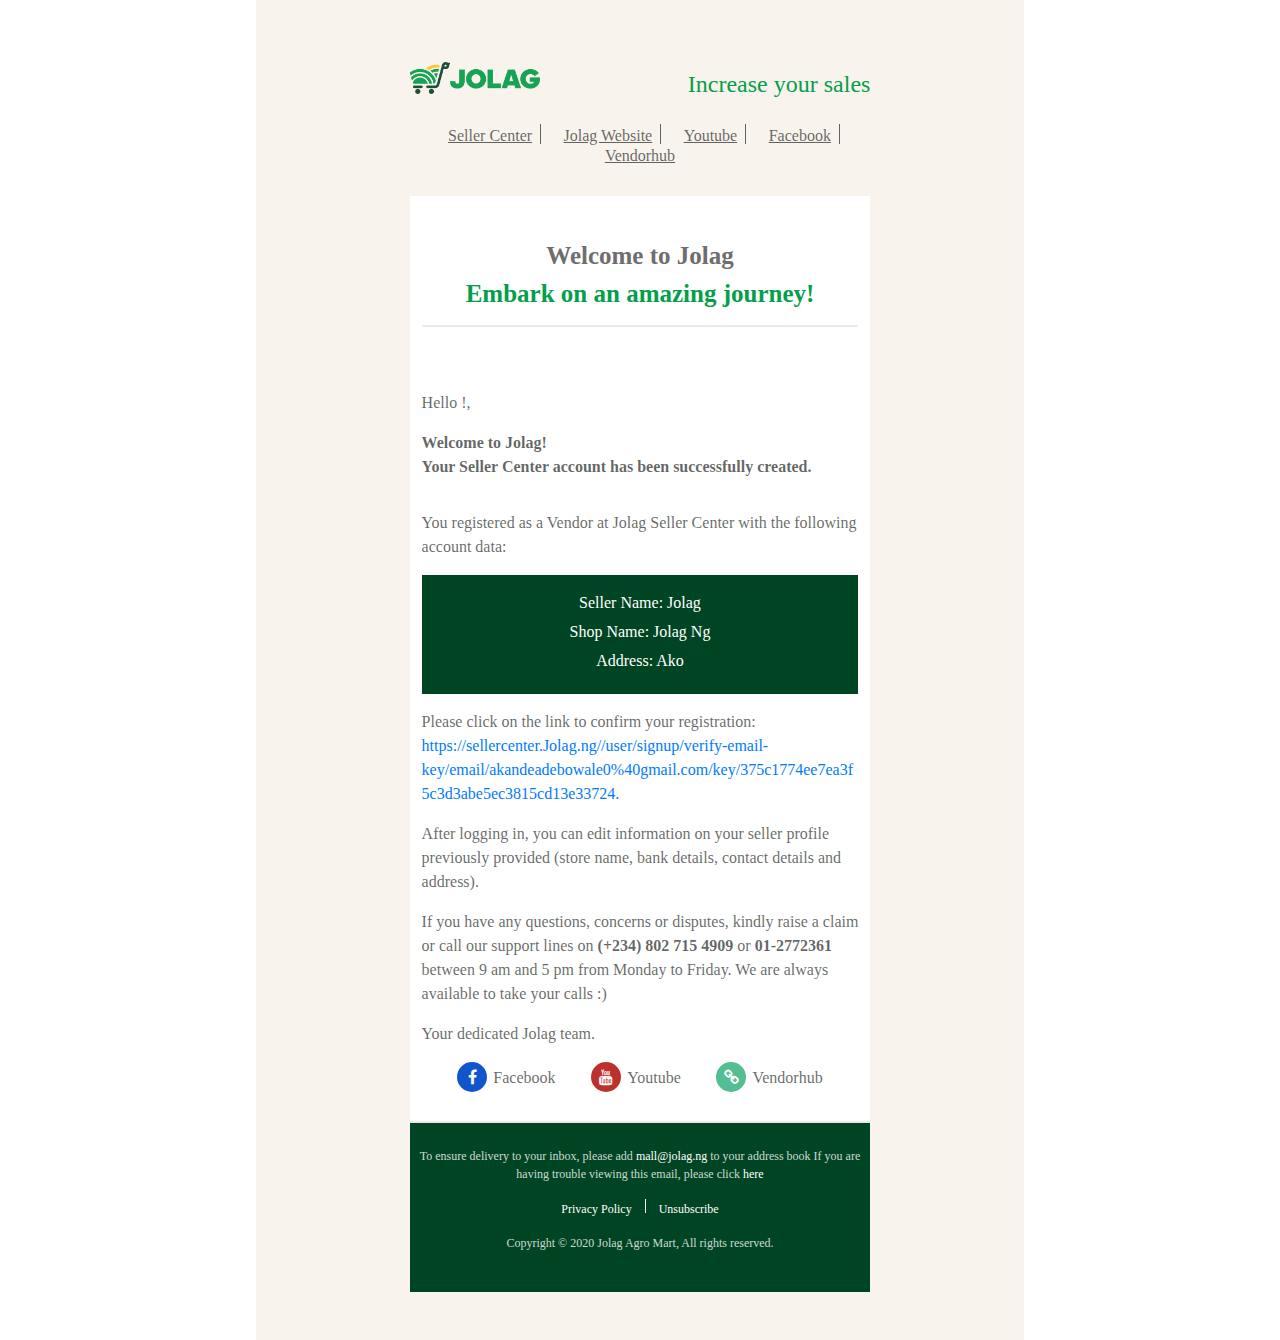
<file: index.html>
<!DOCTYPE html>
<html lang="en">
  <head>
    <meta charset="UTF-8" />
    <meta name="viewport" content="width=device-width, initial-scale=1.0" />
    <title>Document</title>
    <link type="" href="css/bootstrap.min.css" rel="stylesheet" />
    <link
      rel="stylesheet"
      href="https://stackpath.bootstrapcdn.com/font-awesome/4.7.0/css/font-awesome.min.css"
      integrity="sha384-wvfXpqpZZVQGK6TAh5PVlGOfQNHSoD2xbE+QkPxCAFlNEevoEH3Sl0sibVcOQVnN"
      crossorigin="anonymous"
    />
    <link type="" href="css/styles.css" rel="stylesheet" />
  </head>
  <body>
    <div id="mail-container" class="mail-container">
      <div class="content">
        <div class="lg-banner">
          <div class="logo"><img src="img/logo.png" /></div>
          <div>Increase your sales</div>
        </div>
        <ul class="pages-link">
          <li>
            <a href="">Seller Center</a>
          </li>
          <li>
            <a href="">Jolag Website</a>
          </li>
          <li>
            <a href="">Youtube</a>
          </li>
          <li>
            <a href="">Facebook</a>
          </li>
          <li>
            <a href="">Vendorhub</a>
          </li>
        </ul>

        <div class="inner-con-1">
          <div class="welcome">
            <h1>
              Welcome to Jolag
            </h1>
            <h1>
              Embark on an amazing journey!
            </h1>
          </div>

          <div class="wcm-body">
            <p>Hello !,</p>
            <div>
              <span>Welcome to Jolag!</span>
              <br />
              <span
                >Your Seller Center account has been successfully created.</span
              >
            </div>
          </div>

          <div class="u-data-con">
            <p>
              You registered as a Vendor at Jolag Seller Center with the
              following account data:
            </p>

            <div class="u-data">
              <p>Seller name: <span>Jolag</span></p>
              <p>shop name: <span>Jolag ng</span></p>
              <p>address: <span>Ako</span></p>
            </div>
            <div class="confirm">
              <p>
                <span
                  >Please click on the link to confirm your registration:</span
                >
                <a href=""
                  >https://sellercenter.Jolag.ng//user/signup/verify-email-key/email/akandeadebowale0%40gmail.com/key/375c1774ee7ea3f5c3d3abe5ec3815cd13e33724.</a
                >
              </p>
              <p>
                After logging in, you can edit information on your seller
                profile previously provided (store name, bank details, contact
                details and address).
              </p>
            </div>

            <div class="">
              <p>
                If you have any questions, concerns or disputes, kindly raise a
                claim or call our support lines on
                <strong>(+234) 802 715 4909</strong> or
                <strong>01-2772361</strong>
                between 9 am and 5 pm from Monday to Friday. We are always
                available to take your calls :)
              </p>

              Your dedicated Jolag team.
            </div>

            <div class="socials-con">
              <div class="socials">
                <div class="fb">
                  <a href="" class="soc-icon"
                    ><i class="fa fa-facebook-f"></i></a
                  ><span>Facebook</span>
                </div>
                <div class="ytube">
                  <a class="soc-icon">
                    <i class="fa fa-youtube" aria-hidden="true"></i></a
                  ><span>Youtube</span>
                </div>
                <div class="vh">
                  <a class="soc-icon"
                    ><i class="fa fa-link" aria-hidden="true"></i></a
                  ><span>Vendorhub</span>
                </div>
              </div>
            </div>
          </div>
        </div>
        <div class="mail-ftr">
          <p>
            To ensure delivery to your inbox, please add
            <a href="mailto: abc@example.com">mall@jolag.ng </a>to your address
            book If you are having trouble viewing this email, please click
            <a href="">here</a>
          </p>

          <p class="unsub">
            <span>
              <a href="">Privacy Policy</a>
            </span>

            <span> </span>
            <span><a href="">Unsubscribe</a></span>
          </p>
          <p class="cp-right">
            Copyright <span>&#169;</span> 2020 Jolag Agro Mart, All rights
            reserved.
          </p>
        </div>
      </div>
    </div>
  </body>
</html>
</file>
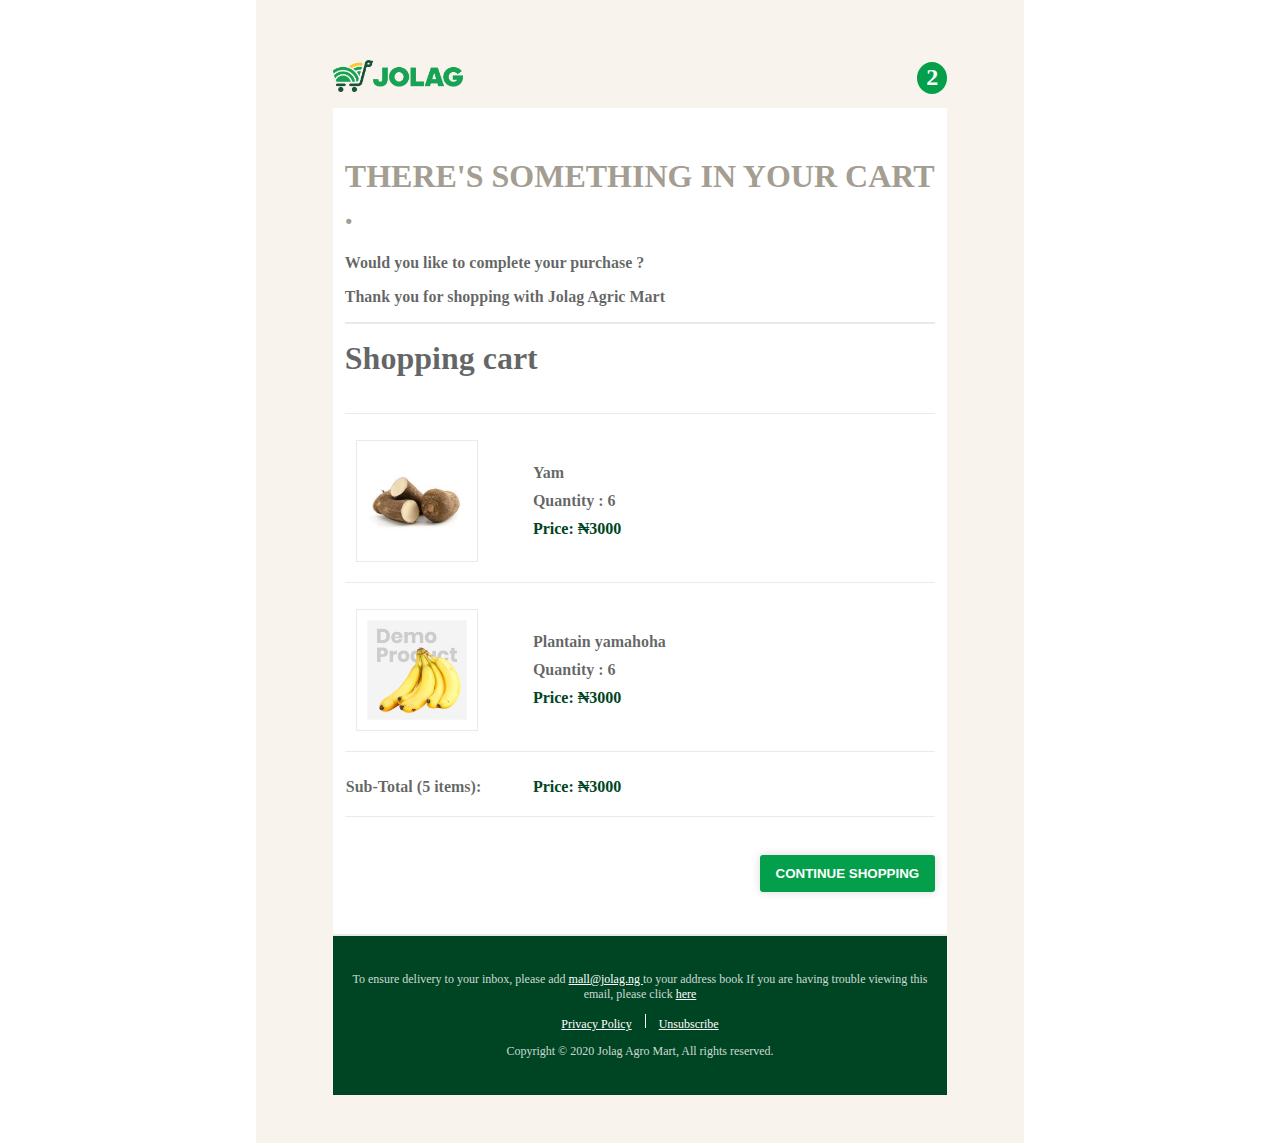
<file: abandoned-cart.html>
<!DOCTYPE html>
<html lang="en">
  <head>
    <meta charset="UTF-8" />
    <meta name="viewport" content="width=device-width, initial-scale=1.0" />
    <title>abandoned-cart</title>
    <link type="" href="css/abd-cart.css" rel="stylesheet" />
  </head>
  <body>
    <div id="mail-container" class="mail-container">
      <div class="content">
        <div class="lg-banner">
          <div class="logo"><img src="img/logo.png" /></div>
          <div class="o-num">
            2
          </div>
        </div>
        <div class="inner-con-1">
          <h1 class="sth-cart">
            There's something in your cart .
          </h1>

          <p class="h-cart">
            Would you like to complete your purchase ?
          </p>
          <p class="h-cart">
            Thank you for shopping with Jolag Agric Mart
          </p>

          <div class="cart">
            <h1>
              Shopping cart
            </h1>
            <table class="cart-tb">
              <colgroup>
                <col style="width: 30%;" />
                <col style="width: 70%;" />
              </colgroup>
              <tr class="tb-row">
                <th></th>
                <th></th>
              </tr>
              <tr>
                <td>
                  <span class="img-contain"
                    ><img src="img/yam.jpg" class="cart-img"
                  /></span>
                </td>
                <td>
                  <span>Yam</span>
                  <span>Quantity : 6</span>
                  <span class="ct-price">Price: &#8358;3000</span>
                </td>
              </tr>
              <tr>
                <td>
                  <span class="img-contain"
                    ><img src="img/demo_product_3.jpg" class="cart-img"
                  /></span>
                </td>
                <td>
                  <span>Plantain yamahoha</span>
                  <span>Quantity : 6</span>
                  <span class="ct-price">Price: &#8358;3000</span>
                </td>
              </tr>

              <tr>
                <td class="sub-tot">Sub-Total (5 items):</td>
                <td>
                  <span class="ct-price">Price: &#8358;3000</span>
                </td>
              </tr>
            </table>
            <div class="btn-con">
              <button class="sh-btn"><a href="">Continue shopping</a></button>
            </div>
          </div>
        </div>
        <div class="mail-ftr">
          <p>
            To ensure delivery to your inbox, please add
            <a href="mailto: abc@example.com">mall@jolag.ng </a>to your address
            book If you are having trouble viewing this email, please click
            <a href="">here</a>
          </p>

          <p class="unsub">
            <span>
              <a href="">Privacy Policy</a>
            </span>

            <span> </span>
            <span><a href="">Unsubscribe</a></span>
          </p>
          <p class="cp-right">
            Copyright <span>&#169;</span> 2020 Jolag Agro Mart, All rights
            reserved.
          </p>
        </div>
      </div>
    </div>
  </body>
</html>
</file>
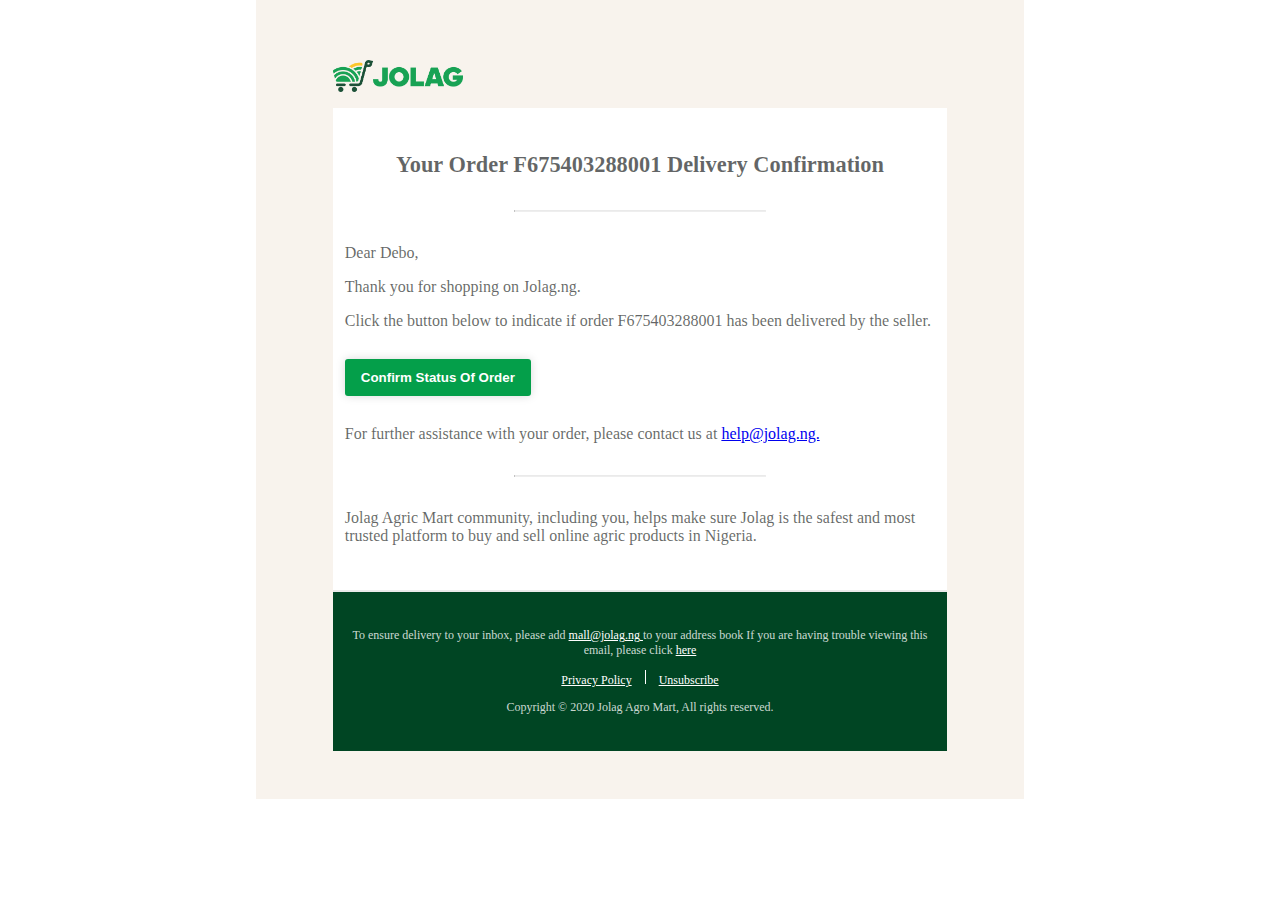
<file: delivery-confirm.html>
<!DOCTYPE html>
<html lang="en">
  <head>
    <meta charset="UTF-8" />
    <meta name="viewport" content="width=device-width, initial-scale=1.0" />
    <title>Document</title>
    <link type="" href="css/delivery-confirm.css" rel="stylesheet" />
  </head>
  <body>
    <div id="mail-container" class="mail-container">
      <div class="content">
        <div class="lg-banner">
          <div class="logo"><img src="img/logo.png" /></div>
        </div>
        <div class="inner-con-1">
            <h1>Your Order F675403288001 Delivery Confirmation</h1>
            <hr/>

            <p>Dear Debo,</p>
            <p>Thank you for shopping on Jolag.ng.</p>
            <p>
              Click the button below to indicate if order F675403288001 has been delivered by the seller.
            </p>
            <div class="btn-con">
              <button class="confirm-btn"><a href="">Confirm status of order</a></button>
            </div>
            <p>For further assistance with your order, please contact us at <a href="mailto:help@jolag.ng">help@jolag.ng.</a></p>
            <hr/>

            <p>
              Jolag Agric Mart community, including you, helps make sure Jolag is the safest and most trusted platform to buy and sell online agric products in Nigeria.
            </p>
          </div>
          <div class="mail-ftr">
          <p>
            To ensure delivery to your inbox, please add
            <a href="mailto: abc@example.com">mall@jolag.ng </a>to your address
            book If you are having trouble viewing this email, please click
            <a href="">here</a>
          </p>

          <p class="unsub">
            <span>
              <a href="">Privacy Policy</a>
            </span>

            <span> </span>
            <span><a href="">Unsubscribe</a></span>
          </p>
          <p class="cp-right">
            Copyright <span>&#169;</span> 2020 Jolag Agro Mart, All rights
            reserved.
          </p>
        </div>
        </div>
        
      </div>
    </div>
  </body>
</html>
</file>
<file: css/styles.css>
/*#049F4A #004523*/
body {
  width: 100vw;
  height: 100%;
  margin: 0;
  padding: 0;
  box-sizing: border-box;
  outline: none;
  display: flex;
  justify-content: center;
  font-family: "Segoe UI regular";
  color: #1d1f23af;
}

.mail-container {
  width: 60%;
  padding: 3rem 0;
  display: flex;
  justify-content: center;
  background-color: #f8f3ed;
}

.content {
  width: 60%;
}
.lg-banner {
  display: flex;
  justify-content: space-between;
  min-height: 60px;
  flex-wrap: wrap;
  align-items: center;
}

.logo img {
  width: 130px;
}

.lg-banner :nth-child(2) {
  font-size: 1.5rem;
  color: #049f4a;
  font-weight: 500;
  margin-top: 12px;
}

/*pages links*/

.pages-link {
  display: flex;
  justify-content: space-evenly;
  padding: 1rem;
  list-style: none;
  flex-wrap: wrap;
}

.pages-link li {
  text-align: center;
  height: 20px;
}

.pages-link a {
  display: inline-block;
  color: #1d1f23af;
  text-decoration: underline;
  line-height: 1.5;
  padding: 0 8px;
  border-right: 1.5px solid #1d1f23af;
  font-size: 16px;
  height: 20px;
}
.pages-link li:last-child a {
  border: none;
}
.inner-con-1 {
  background-color: #fff;
  padding: 1.8em 12px;
  border-bottom: 2px solid #eaeaea;
}
.welcome {
  text-align: center;

  margin: 1em 0.5em;
}
.welcome h1 {
  font-size: 25px;
  color: #6e6e6e;
  font-weight: bold;
}

.welcome h1:last-child {
  color: #049f4a;
  font-weight: 700;
}

.wcm-body {
  padding-top: 4em;
  color: #1d1f23af;
  border-top: 2px solid #eaeaea;
}

.wcm-body div span {
  font-weight: 600;
}

.u-data-con {
  margin-top: 2em;
}

.u-data {
  background-color: #004523;
  color: #fff;
  padding: 1em 0.5em;
  margin-bottom: 1em;
}

.u-data p {
  text-transform: capitalize;
  text-align: center;
  font-weight: 400;
  margin-bottom: 5px;
  font-weight: 400;
  word-wrap: break-word;
}
.confirm p a {
  word-wrap: break-word;
}

.confirm p span {
  font-weight: 500;
}

.socials-con {
  margin-top: 1em;
}
.socials {
  display: flex;
  justify-content: space-evenly;
}

.socials i {
  color: #fff;
}

.soc-icon {
  width: 30px;
  height: 30px;
  border-radius: 50%;
  text-align: center;
  padding: 8px;
  display: inline-flex;
  justify-content: center;
  align-items: center;

  margin-right: 6px;
}

.fb .soc-icon {
  background-color: #15c;
}
.ytube .soc-icon {
  background-color: #bb312c;
}

.vh .soc-icon {
  background-color: #54be93;
}

.inner-foot {
  text-align: center;
  margin-top: 1em;
}

/****mail-footer******/

.mail-ftr {
  background-color: #004523;
  color: rgba(255, 255, 255, 0.8);
  padding: 2em 10px;
  text-align: center;
  word-spacing: normal;
  font-size: 12px;
}

.mail-ftr p a {
  color: #fff;
  font-weight: 500;
}

.unsub span:nth-child(2) {
  width: 1px;
  height: 14px;
  display: inline-block;
  background: #fff;
  margin: 0 10px;
}

@media only screen and (max-width: 600px) {
  .mail-container {
    width: 100%;
  }
  .content {
    width: 80%;
  }

  .lg-banner {
    display: block;
  }

  .logo {
    width: 150px;
    margin: 0 auto;
  }
  .lg-banner :nth-child(2) {
    text-align: center;
  }

  .ytube,
  .vh,
  .fb {
    text-align: center;
  }
}
</file>
<file: css/abd-cart.css>
/*#049F4A #004523*/
body {
  width: 100%;
  height: 100%;
  margin: 0;
  padding: 0;
  box-sizing: border-box;
  outline: none;
  display: flex;
  justify-content: center;
  font-family: "Segoe UI regular";
  color: #1d1f23af;
}

.mail-container {
  width: 60%;
  padding: 3rem 0;
  display: flex;
  justify-content: center;
  background-color: #f8f3ed;
  word-wrap: break-word;
}

.content {
  width: 80%;
}
.lg-banner {
  display: flex;
  justify-content: space-between;
  min-height: 60px;

  align-items: center;
}

.logo img {
  width: 130px;
}

.o-num {
  width: 30px;
  height: 30px;
  border-radius: 50%;
  background-color: #049f4a;
  text-align: center;
  vertical-align: middle;
  color: #fff;
  font-size: 1.5rem;
  font-weight: 600;
  padding-top: 2px;
}

.inner-con-1 {
  background-color: #fff;
  padding: 1.8em 12px;
  border-bottom: 2px solid #eaeaea;
}

.sth-cart {
  color: #a39d92;
  font-size: 2em;
  font-weight: bold;
  text-transform: uppercase;
}

.h-cart {
  font-size: 1em;
  font-weight: bold;
}
.welcome {
  text-align: center;

  margin: 1em 0.5em;
}
.welcome h1 {
  font-size: 25px;
  color: #6e6e6e;
  font-weight: bold;
}

.welcome h1:last-child {
  color: #049f4a;
  font-weight: 700;
}

.cart {
  padding-top: 1em;
  color: #1d1f23af;
  border-top: 2px solid #eaeaea;
}

.cart h1 {
  margin: 0;
}

.cart-tb {
  padding: 10px 0;
  border-collapse: separate;
  border-spacing: 0 15px;
  width: 100%;
  text-align: left;
}

table.cart-tb tr {
  /* box-shadow: 0 0 15px rgba(0, 0, 0, 0.3); */
}

td span {
  /* border: 1px solid black; */
  display: block;
  margin: 10px;
}
td,
th {
  font-weight: 600;
  border-bottom: 1px solid #eaeaea;
  padding-bottom: 10px;
}

.ct-price {
  color: #004523;
}

.img-contain {
  display: inline-block;
  height: 100px;
  width: 100px;
  padding: 10px;
  border: 1px solid #eaeaea;
}

.cart-img {
  width: 100%;
  height: 100%;
  object-fit: contain;
}
.sh-btn {
  background: #049f4a;
  box-shadow: 0 0 10px rgba(0, 0, 0, 0.15);
  border: none;
  cursor: pointer;
  outline: none;
  transition: all 0.3s ease-in-out;

  border-radius: 3px;
  margin-top: 1em;
  margin-bottom: 1em;

  margin-left: auto;
}
.sh-btn a {
  display: inline-block;
  text-decoration: none;
  color: #fff;
  text-transform: uppercase;
  padding: 10px;
  font-weight: bold;
  font-size: 1em;
}

.sh-btn:hover {
  box-shadow: 0 0 15px rgba(0, 0, 0, 0.3);
}

.btn-con {
  display: flex;
  width: 100%;
}

.inner-foot {
  text-align: center;
  margin-top: 1em;
}

/****mail-footer******/

.mail-ftr {
  background-color: #004523;
  color: rgba(255, 255, 255, 0.8);
  padding: 2em 10px;
  text-align: center;
  word-spacing: normal;
  font-size: 12px;
}

.mail-ftr p a {
  color: #fff;
  font-weight: 500;
}

.unsub span:nth-child(2) {
  width: 1px;
  height: 14px;
  display: inline-block;
  background: #fff;
  margin: 0 10px;
}

@media only screen and (max-width: 600px) {
  .mail-container {
    width: 100%;
  }

  .content {
    width: 80%;
  }
  .sh-btn {
    margin: auto;
  }
}
</file>
<file: css/delivery-confirm.css>
/*#049F4A #004523*/
body {
  width: 100%;
  height: 100%;
  margin: 0;
  padding: 0;
  box-sizing: border-box;
  outline: none;
  display: flex;
  justify-content: center;
  font-family: "Segoe UI regular";
  color: #1d1f23af;
}

.mail-container {
  width: 60%;
  padding: 3rem 0;
  display: flex;
  justify-content: center;
  background-color: #f8f3ed;
  word-wrap: break-word;
}

hr {
  width: 250px;
  margin: 2em auto;
  border-top: 1px solid #eaeaea;
}

.content {
  width: 80%;
}
.lg-banner {
  display: flex;
  justify-content: space-between;
  min-height: 60px;

  align-items: center;
}

.logo img {
  width: 130px;
}

.o-num {
  width: 30px;
  height: 30px;
  border-radius: 50%;
  background-color: #049f4a;
  text-align: center;
  vertical-align: middle;
  color: #fff;
  font-size: 1.5rem;
  font-weight: 600;
  padding-top: 2px;
}

.inner-con-1 {
  background-color: #fff;
  padding: 1.8em 12px;
  border-bottom: 2px solid #eaeaea;
}

.inner-con-1 h1 {
  font-size: 1.4em;
  text-align: center;
}

.inner-con-1 p {
  font-weight: 400;
}

.confirm-btn {
  background: #049f4a;
  box-shadow: 0 0 10px rgba(0, 0, 0, 0.15);
  border: none;
  cursor: pointer;
  outline: none;
  transition: all 0.3s ease-in-out;

  border-radius: 3px;
  margin-top: 1em;
  margin-bottom: 1em;

  margin-left: auto;
}
.confirm-btn a {
  display: inline-block;
  text-decoration: none;
  color: #fff;
  text-transform: capitalize;
  padding: 10px;
  font-weight: bold;
  font-size: 1em;
}

.confirm-btn:hover {
  box-shadow: 0 0 15px rgba(0, 0, 0, 0.3);
}

.btn-con {
  width: 100%;
}

.inner-foot {
  text-align: center;
  margin-top: 1em;
}

/****mail-footer******/

.mail-ftr {
  background-color: #004523;
  color: rgba(255, 255, 255, 0.8);
  padding: 2em 10px;
  text-align: center;
  word-spacing: normal;
  font-size: 12px;
}

.mail-ftr p a {
  color: #fff;
  font-weight: 500;
}

.unsub span:nth-child(2) {
  width: 1px;
  height: 14px;
  display: inline-block;
  background: #fff;
  margin: 0 10px;
}

@media only screen and (max-width: 600px) {
  .mail-container {
    width: 100%;
  }

  .content {
    width: 80%;
  }
  .sh-btn {
    margin: auto;
  }
}
</file>
